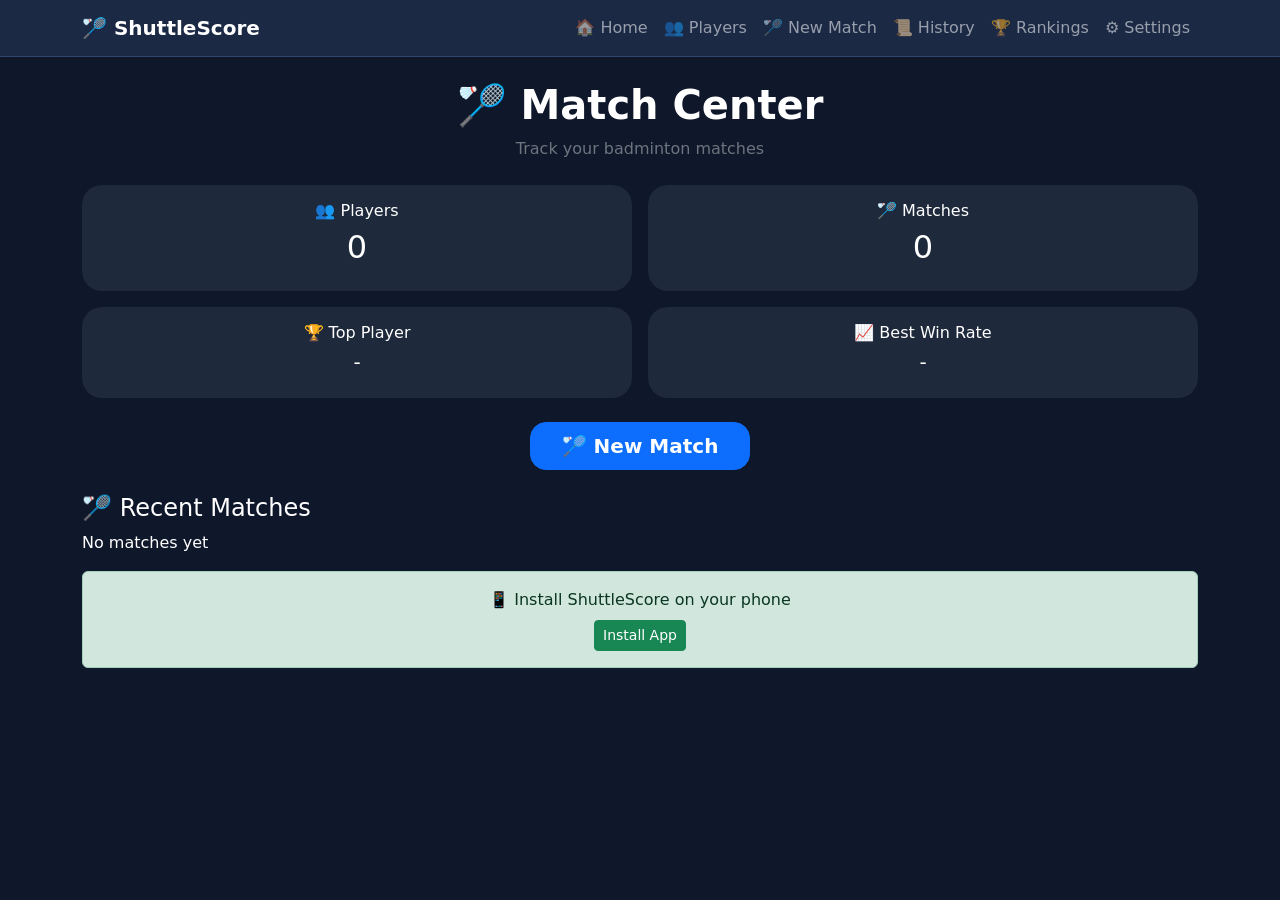
<file: index.html>
<!DOCTYPE html>
<html lang="en">

<head>
    <meta charset="UTF-8">
    <meta name="viewport" content="width=device-width, initial-scale=1">

    <title>ShuttleScore</title>
<link rel="manifest" href="manifest.json">
<meta name="theme-color" content="#08142f">
    <link href="https://cdn.jsdelivr.net/npm/bootstrap@5.3.3/dist/css/bootstrap.min.css" rel="stylesheet">

    <link rel="stylesheet" href="assets/css/style.css">
<script src="https://cdn.jsdelivr.net/npm/bootstrap@5.3.3/dist/js/bootstrap.bundle.min.js"></script>
</head>

<body>
<nav class="navbar navbar-expand-lg navbar-dark shadow-sm sticky-top custom-navbar">
    <div class="container">

        <a class="navbar-brand fw-bold" href="index.html">
            🏸 ShuttleScore
        </a>

        <button class="navbar-toggler"
                type="button"
                data-bs-toggle="collapse"
                data-bs-target="#navbarNav">

            <span class="navbar-toggler-icon"></span>

        </button>

        <div class="collapse navbar-collapse"
             id="navbarNav">

            <ul class="navbar-nav ms-auto">

                <li class="nav-item">
                    <a class="nav-link"
                       href="index.html">
                        🏠 Home
                    </a>
                </li>

                <li class="nav-item">
                    <a class="nav-link"
                       href="players.html">
                        👥 Players
                    </a>
                </li>

                <li class="nav-item">
                    <a class="nav-link"
                       href="match.html">
                        🏸 New Match
                    </a>
                </li>

                <li class="nav-item">
                    <a class="nav-link"
                       href="history.html">
                        📜 History
                    </a>
                </li>

                <li class="nav-item">
                    <a class="nav-link"
                       href="leaderboard.html">
                        🏆 Rankings
                    </a>
                </li>
<li class="nav-item">
    <a class="nav-link"
       href="settings.html">
       ⚙ Settings
    </a>
</li>
            </ul>

        </div>

    </div>
</nav>

    <div class="container py-4">
<div class="text-center mb-4">

    <h1 class="fw-bold">
        🏸 Match Center
    </h1>

    <p class="text-secondary">
        Track your badminton matches
    </p>

</div>

        <div class="row g-3">


<div class="col-6">
    <div class="card stat-card">
        <div class="card-body text-center">
            <h6>👥 Players</h6>
            <h2 id="playerCount">0</h2>
        </div>
    </div>
</div>

<div class="col-6">
    <div class="card stat-card">
        <div class="card-body text-center">
            <h6>🏸 Matches</h6>
            <h2 id="matchCount">0</h2>
        </div>
    </div>
</div>

<div class="col-6">
    <div class="card stat-card">
        <div class="card-body text-center">
            <h6>🏆 Top Player</h6>
            <h5 id="topPlayer">-</h5>
        </div>
    </div>
</div>

<div class="col-6">
    <div class="card stat-card">
        <div class="card-body text-center">
            <h6>📈 Best Win Rate</h6>
            <h5 id="bestWinRate">-</h5>
        </div>
    </div>
</div>


</div>
    <div class="text-center mt-4 mb-4">

    <a
        href="match.html"
        class="btn btn-primary btn-lg quick-match-btn">

        🏸 New Match

    </a>

</div>
<div class="mt-4">
    <h4>🏸 Recent Matches</h4>


<div id="recentMatches"></div>


</div>

<div class="alert alert-success text-center">

    📱 Install ShuttleScore on your phone

    <br>

    <button
        id="installBtn"
        class="btn btn-success btn-sm mt-2">

        Install App

    </button>

</div>
   

<script>
    let deferredPrompt;

window.addEventListener(
    "beforeinstallprompt",
    (e) => {

        e.preventDefault();

        deferredPrompt = e;

        document
        .getElementById("installBtn")
        .style.display = "block";

    }
);

document
.getElementById("installBtn")
.addEventListener(
    "click",
    async () => {

        if(!deferredPrompt){
            return;
        }

        deferredPrompt.prompt();

        await deferredPrompt.userChoice;

        deferredPrompt = null;

    }
);

const players =
JSON.parse(localStorage.getItem("players")) || [];

const matches =
JSON.parse(localStorage.getItem("matches")) || [];

document.getElementById("playerCount")
.textContent = players.length;

document.getElementById("matchCount")
.textContent = matches.length;

let stats = {};

players.forEach(player => {


stats[player.name] = {
    wins: 0,
    losses: 0
};


});

matches.forEach(match => {


const winnerTeam =
match.scoreA > match.scoreB
? match.teamA
: match.teamB;

const loserTeam =
match.scoreA > match.scoreB
? match.teamB
: match.teamA;

winnerTeam.forEach(player => {

    if(stats[player.name]){
        stats[player.name].wins++;
    }

});

loserTeam.forEach(player => {

    if(stats[player.name]){
        stats[player.name].losses++;
    }

});


});

let topPlayer = "-";
let topWins = -1;

let bestPlayer = "-";
let bestRate = -1;

Object.keys(stats).forEach(name => {


const wins = stats[name].wins;
const losses = stats[name].losses;

const played = wins + losses;

const rate =
played > 0
? (wins / played) * 100
: 0;

if(wins > topWins){

    topWins = wins;
    topPlayer = name;

}

if(rate > bestRate){

    bestRate = rate;
    bestPlayer = name;

}


});

document.getElementById("topPlayer")
.textContent = topPlayer;

document.getElementById("bestWinRate")
.textContent = bestPlayer;

const recentContainer =
document.getElementById("recentMatches");

let recentHtml = "";

[...matches]
.reverse()
.slice(0,3)
.forEach(match => {


const winnerTeam =
match.scoreA > match.scoreB
? match.teamA
: match.teamB;

recentHtml += `
<div class="card stat-card mb-2">

    <div class="card-body">

        <div class="fw-bold">
            🏆 ${
            winnerTeam
            .map(p => p.name)
            .join(" & ")
            }
        </div>

        <div>
            ${match.scoreA}
            -
            ${match.scoreB}
        </div>

    </div>

</div>
`;


});

recentContainer.innerHTML =
recentHtml || "<p>No matches yet</p>";

</script>
<script>
if ("serviceWorker" in navigator) {

    navigator.serviceWorker
    .register("sw.js")
    .then(() => {

        console.log(
            "Service Worker Registered"
        );

    });

}
</script>
</body>

</html>
</file>
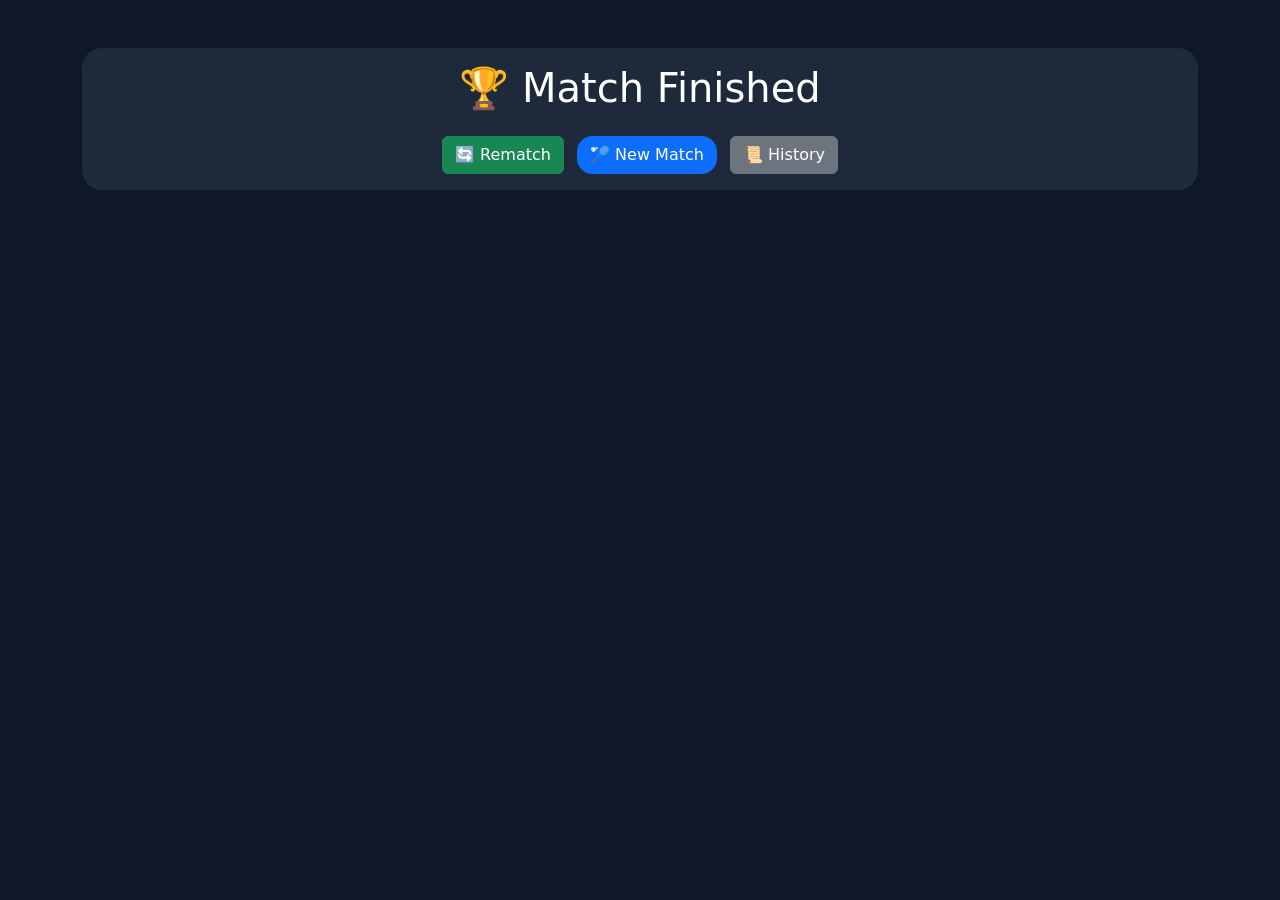
<file: result.html>
<!DOCTYPE html>

<html lang="en">

<head>

<meta charset="UTF-8">
<meta name="viewport" content="width=device-width, initial-scale=1.0">

<title>Match Result</title>

<link href="https://cdn.jsdelivr.net/npm/bootstrap@5.3.3/dist/css/bootstrap.min.css" rel="stylesheet">
<link rel="stylesheet" href="assets/css/style.css">

</head>

<body>

<div class="container py-5">


<div class="card stat-card">

    <div class="card-body text-center">

        <h1 class="mb-4">
            🏆 Match Finished
        </h1>

        <div id="resultContent"></div>

        <div class="mt-4">

            <button
                class="btn btn-success me-2"
                onclick="rematch()">

                🔄 Rematch

            </button>

            <a
                href="match.html"
                class="btn btn-primary me-2">

                🏸 New Match

            </a>

            <a
                href="history.html"
                class="btn btn-secondary">

                📜 History

            </a>

        </div>

    </div>

</div>


</div>

<script src="assets/js/result.js"></script>

</body>

</html>
</file>
<file: assets/css/style.css>
body{
    background:#0f172a;
    color:white;
    min-height:100vh;
}

.stat-card{
    background:#1e293b;
    border:none;
    border-radius:20px;
    color:white;
}

.btn-primary{
    border-radius:15px;
}
.player-card{
    cursor:pointer;
    transition:.3s;
}

.player-card.selected{
    border:2px solid #0d6efd;
    transform:scale(1.03);
}

.player-name{
    font-weight:600;
}
.score{
    font-size:6rem;
    font-weight:700;
    margin:20px 0;
}

@media(max-width:768px){

    .score{
        font-size:5rem;
    }

}
.btn-danger{
    border-radius:10px;
}
.quick-match-btn{
    border-radius:16px;
    font-weight:600;
    min-width:220px;
}
.modal-content.stat-card{
    background:#1b2945;
    border:none;
    border-radius:20px;
}

.modal-content .form-control{
    background:#0d1b35;
    color:white;
    border:1px solid #2f4672;
}

.modal-content .form-control:focus{
    background:#0d1b35;
    color:white;
    border-color:#4a6fb3;
    box-shadow:none;
}

.modal-content .btn-close{
    filter:invert(1);
}
.custom-navbar{
    background: #1b2945;
    border-bottom: 1px solid #2f4672;
}

.navbar-brand{
    font-weight: 700;
}

.navbar-toggler{
    border: 1px solid #2a3b63;
}
</file>
